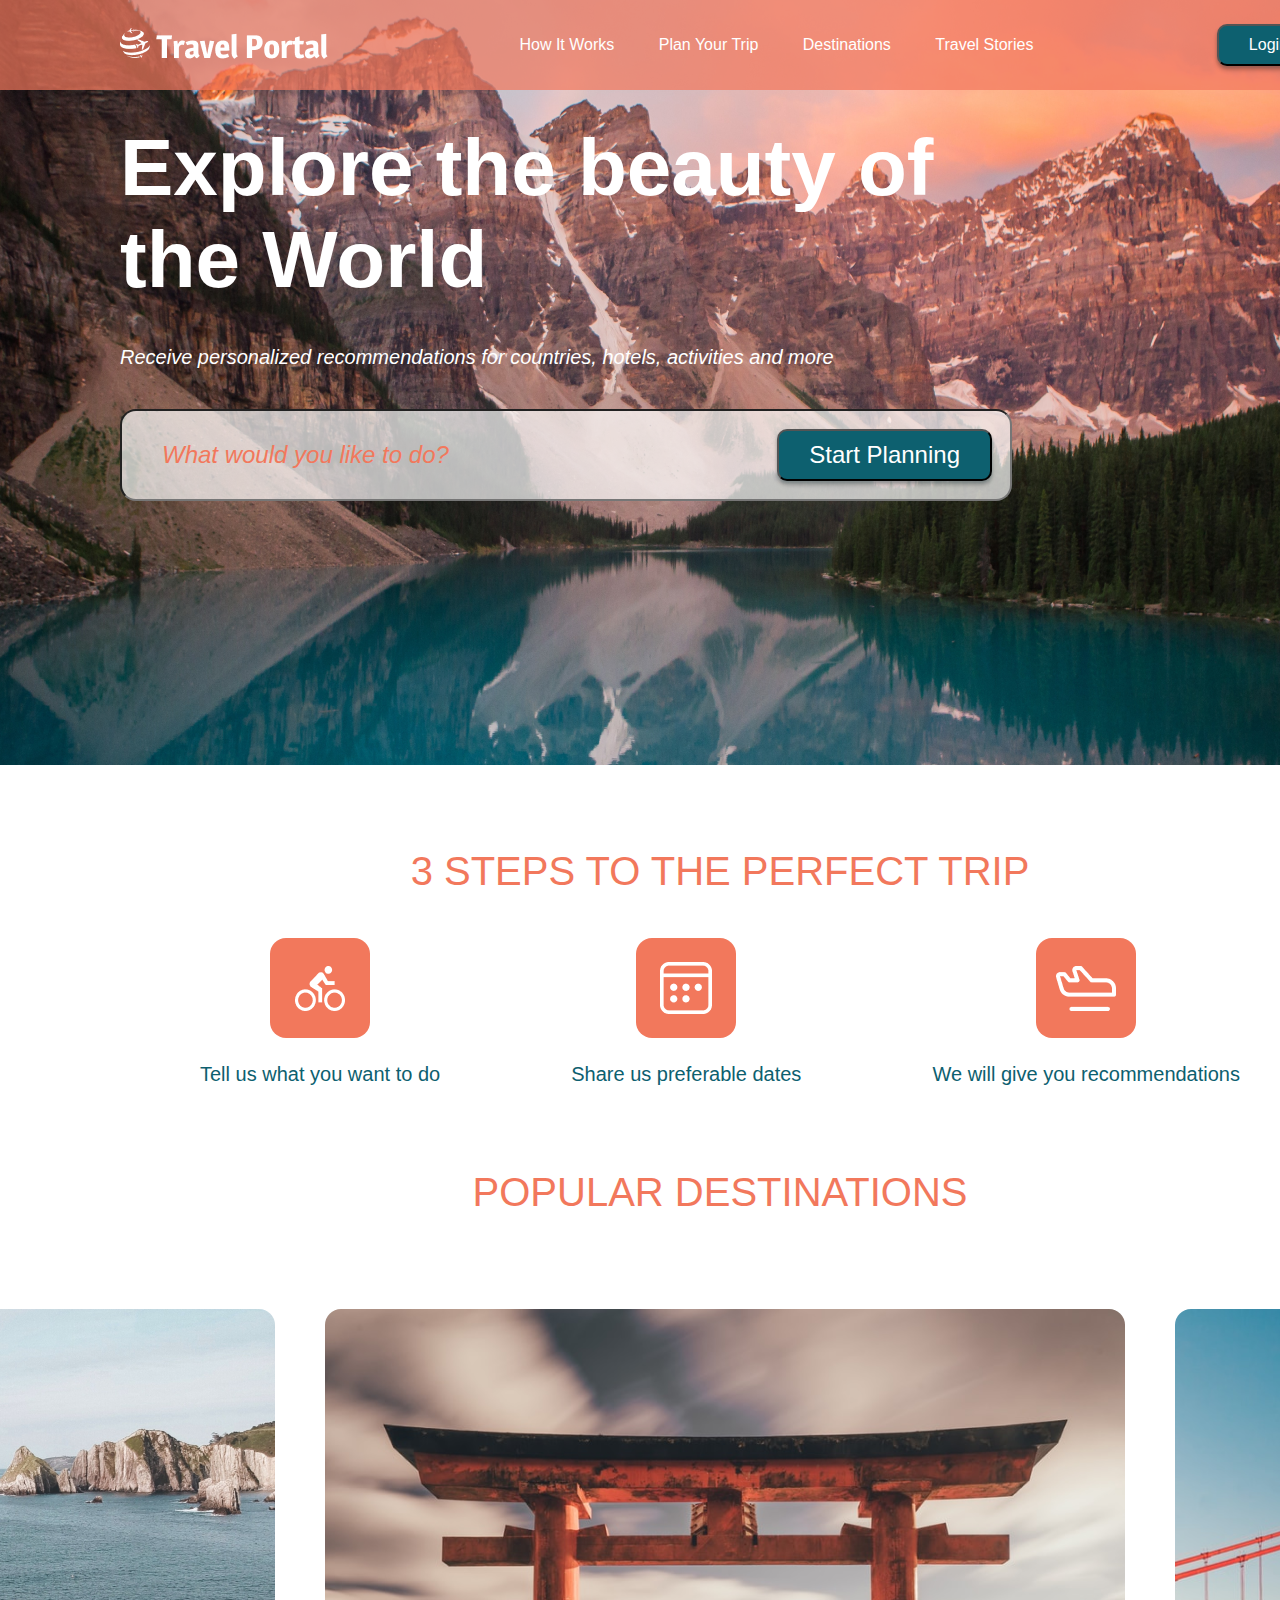
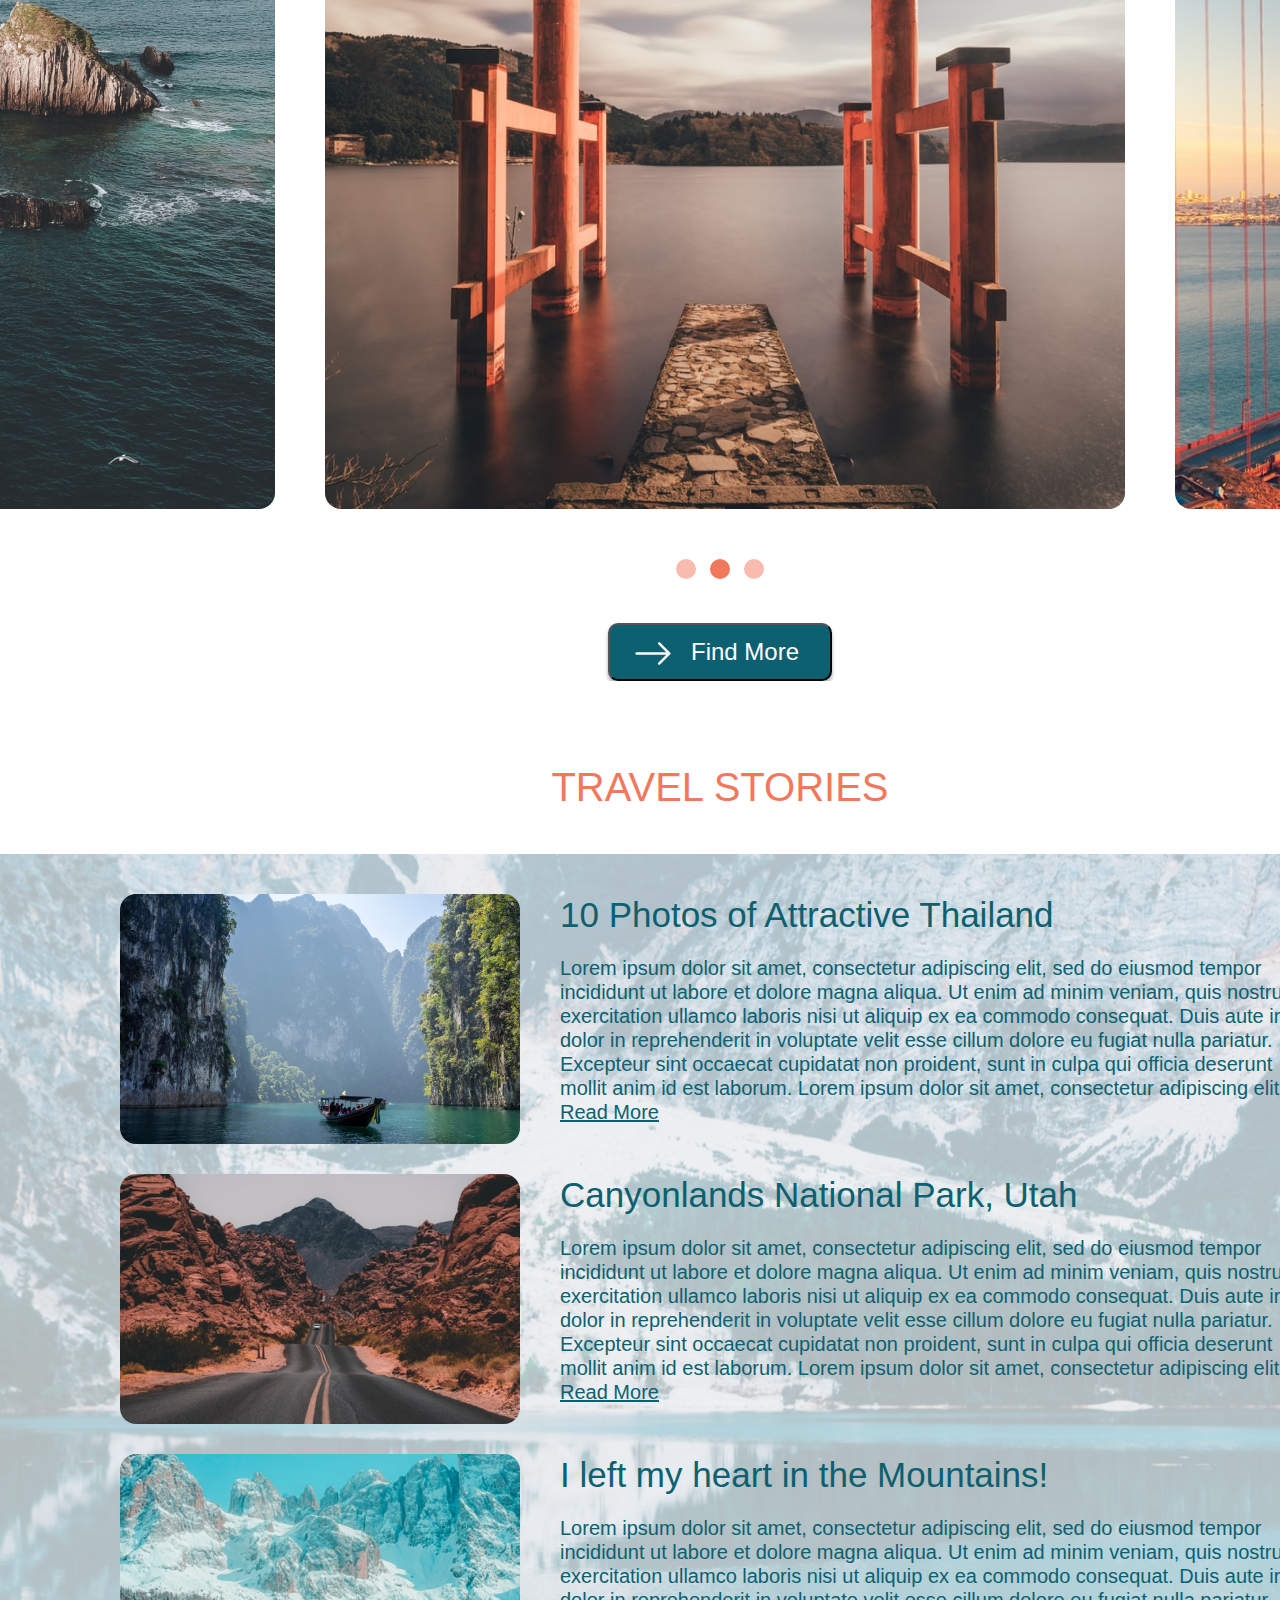
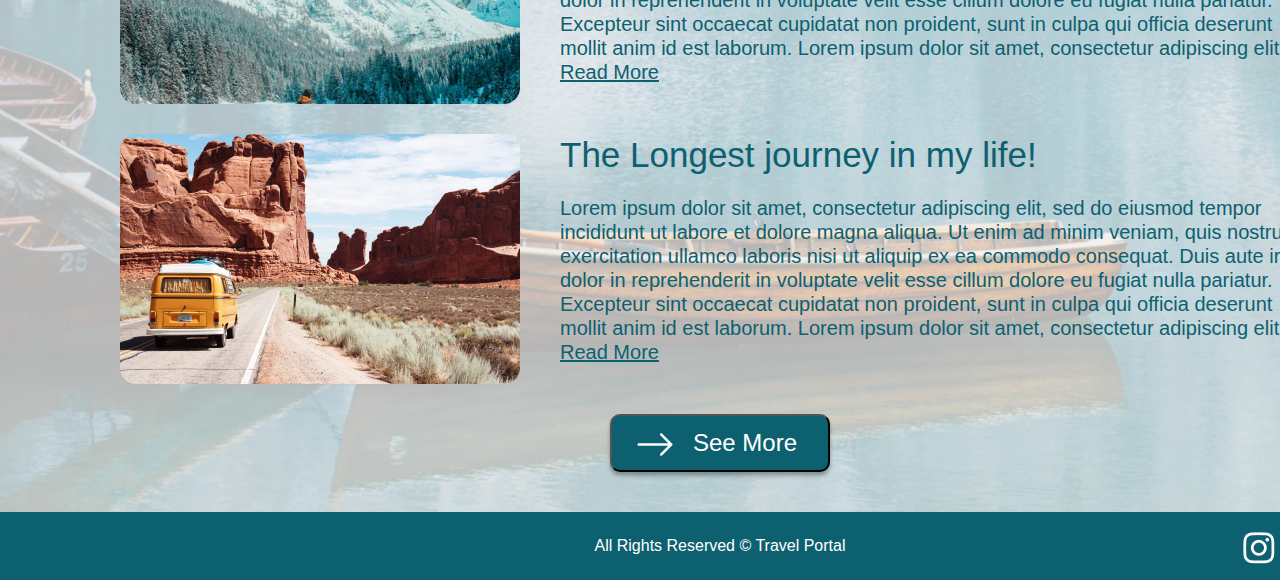
<file: index.html>
<!DOCTYPE html>
<html lang="zxx">
    <head>
        <meta charset="UTF-8" />
        <meta http-equiv="X-UA-Compatible" content="IE=edge" />
        <meta name="viewport" content="width=device-width, initial-scale=1.0" />
        <title>Travel1</title>
        <link rel="stylesheet" href="style.css" />
    </head>
    <body>
        <header>
            <a href="#"><img src="./image/logo.png" alt="Travel" /></a>
            <nav class="nav">
                <ul>
                    <li><a href="#prev">How It Works</a></li>
                    <li><a href="#plan">Plan Your Trip</a></li>
                    <li><a href="#dest">Destinations</a></li>
                    <li><a href="#stor">Travel Stories</a></li>
                </ul>
            </nav>
            <button class="button button-small">Login</button>
        </header>

        <main>
            <section id="prev" class="preview">
                <div class="wraper_preview">
                    <h1>Explore the beauty of the World</h1>
                    <p>Receive personalized recommendations for countries, hotels, activities and more</p>
                    <div class="search">
                        <input type="text" placeholder="What would you like to do?" />
                        <button class="button button-big">Start Planning</button>
                    </div>
                </div>
            </section>

            <section id="plan" class="steps">
                <h2>3 STEPS TO THE PERFECT TRIP</h2>
                <div class="steps-wrapper">
                    <ul>
                        <li>
                            <a href="#">
                                <span class="fico fico-bic"></span>
                                <span>Tell us what you want to do</span>
                            </a>
                        </li>
                        <li>
                            <a href="#">
                                <span class="fico fico-cal"></span>
                                <span>Share us preferable dates</span>
                            </a>
                        </li>
                        <li>
                            <a href="#">
                                <span class="fico fico-plane"></span>
                                <span>We will give you recommendations</span>
                            </a>
                        </li>
                    </ul>
                </div>
            </section>

            <section id="dest" class="destinations">
                <h2>POPULAR DESTINATIONS</h2>

                <div class="destinations-wrapper">
                    <div class="slider">
                        <div class="slider-wrapper"><img src="./image/sl1.png" alt="slider1" /><img src="./image/sl3.png" alt="slider3" /><img src="./image/sl2.png" alt="slider2" /></div>
                    </div>
                    <div class="slider-nav">
                        <ul>
                            <li><a href="#"></a></li>
                            <li><a href="#" class="active"></a></li>
                            <li><a href="#"></a></li>
                        </ul>
                    </div>
                    <button class="button-arrow button button-big">Find More</button>
                </div>
            </section>

            <section id="stor" class="stories">
                <h2>TRAVEL STORIES</h2>
                <div class="travel-stories-wrapper">
                    <article>
                        <img src="./image/thailand.png" alt="thailand" />
                        <div class="single-item-description">
                            <h3>10 Photos of Attractive Thailand</h3>
                            <p>
                                Lorem ipsum dolor sit amet, consectetur adipiscing elit, sed do eiusmod tempor incididunt ut labore et dolore magna aliqua. Ut enim ad minim veniam, quis nostrud exercitation ullamco laboris nisi ut aliquip ex ea commodo consequat. Duis aute irure dolor in reprehenderit in voluptate velit esse cillum dolore eu fugiat nulla pariatur. Excepteur sint occaecat cupidatat
                                non proident, sunt in culpa qui officia deserunt mollit anim id est laborum. Lorem ipsum dolor sit amet, consectetur adipiscing elit... <br /><a href="#">Read More </a>
                            </p>
                        </div>
                    </article>
                    <article>
                        <img src="./image/Canyonlands-National-Park.png" alt="Canyonlands-National-Park" />
                        <div class="single-item-description">
                            <h3>Canyonlands National Park, Utah</h3>
                            <p>
                                Lorem ipsum dolor sit amet, consectetur adipiscing elit, sed do eiusmod tempor incididunt ut labore et dolore magna aliqua. Ut enim ad minim veniam, quis nostrud exercitation ullamco laboris nisi ut aliquip ex ea commodo consequat. Duis aute irure dolor in reprehenderit in voluptate velit esse cillum dolore eu fugiat nulla pariatur. Excepteur sint occaecat cupidatat
                                non proident, sunt in culpa qui officia deserunt mollit anim id est laborum. Lorem ipsum dolor sit amet, consectetur adipiscing elit... <br /><a href="#">Read More </a>
                            </p>
                        </div>
                    </article>

                    <article>
                        <img src="./image/Mountains.png" alt="Mountains" />
                        <div class="single-item-description">
                            <h3>I left my heart in the Mountains!</h3>
                            <p>
                                Lorem ipsum dolor sit amet, consectetur adipiscing elit, sed do eiusmod tempor incididunt ut labore et dolore magna aliqua. Ut enim ad minim veniam, quis nostrud exercitation ullamco laboris nisi ut aliquip ex ea commodo consequat. Duis aute irure dolor in reprehenderit in voluptate velit esse cillum dolore eu fugiat nulla pariatur. Excepteur sint occaecat cupidatat
                                non proident, sunt in culpa qui officia deserunt mollit anim id est laborum. Lorem ipsum dolor sit amet, consectetur adipiscing elit... <br /><a href="#">Read More </a>
                            </p>
                        </div>
                    </article>

                    <article>
                        <img src="./image/Rectangle32.png" alt="car" />
                        <div class="single-item-description">
                            <h3>The Longest journey in my life!</h3>
                            <p>
                                Lorem ipsum dolor sit amet, consectetur adipiscing elit, sed do eiusmod tempor incididunt ut labore et dolore magna aliqua. Ut enim ad minim veniam, quis nostrud exercitation ullamco laboris nisi ut aliquip ex ea commodo consequat. Duis aute irure dolor in reprehenderit in voluptate velit esse cillum dolore eu fugiat nulla pariatur. Excepteur sint occaecat cupidatat
                                non proident, sunt in culpa qui officia deserunt mollit anim id est laborum. Lorem ipsum dolor sit amet, consectetur adipiscing elit... <br /><a href="#">Read More </a>
                            </p>
                        </div>
                    </article>

                    <button class="button-arrow button button-big">See More</button>
                </div>
            </section>
        </main>

        <footer>
            <div>
                <p>All Rights Reserved © Travel Portal</p>
            </div>
            <div class="social">
                <ul>
                    <li>
                        <a href="https://github.com/oscherbatykh"> <img src="./image/instagram.png" alt="instagram" /></a>
                    </li>
                    <li>
                        <a href="https://github.com/oscherbatykh"> <img src="./image/you.png" alt="youtube" /></a>
                    </li>
                    <li>
                        <a href="https://app.rs.school/"> <img src="./image/twitter.png" alt="twitter" /></a>
                    </li>
                </ul>
            </div>
        </footer>
    </body>
</html>
</file>
<file: style.css>
* {
    margin: 0;
    padding: 0;
    box-sizing: border-box;
}

body {
    width: 1440px;
    margin: 0 auto;
    font-family: Arial, Helvetica, sans-serif;
    background: #e5e5e5;
}

header {
    height: 90px;
    position: relative;
    padding: 0 120px;
    box-shadow: inset 0 0 0 1000px rgba(242, 120, 92, 0.7);
    display: flex;
    justify-content: space-between;
    align-items: center;
}

header ul {
    list-style: none;
}
header ul li {
    display: inline-block;
    margin: 0 20px;
}

header ul li a {
    color: #fff;
    text-decoration: none;
}

header ul li a:hover {
    text-decoration: underline;
}

main {
    background: #fff;
}

h1 {
    font-size: 80px;
    color: #fff;
}

h2 {
    font-weight: 500;
    font-size: 40px;
    line-height: 53px;
    margin: 80px 0 40px 0;
    text-align: center;
    color: #f2785c;
}

.button {
    background: #0d606f;
    box-shadow: 0px 4px 4px rgba(0, 0, 0, 0.25), 0px 2px 3px rgba(13, 96, 111, 0.16);
    border-radius: 10px;
    color: #fff;
    padding: 10px 30px;
}

.button-small {
    font-size: 16px;
}

.button-big {
    font-size: 24px;
}

.preview {
    background-image: url("./image/garrett-parker.png");
    background-repeat: no-repeat;
    background-position: center;
    height: 765px;
    padding: 122px 0 0 0;
    margin-top: -90px;
}

.wraper_preview {
    width: 1070px;
    padding: 0 120px;
}
.wraper_preview p {
    font-size: 20px;
    color: #fff;
    font-style: italic;
    margin: 40px 0;
}

.wraper_preview .search {
    position: relative;
    width: 892px;
}

.wraper_preview .search input {
    width: 100%;
    padding: 30px 300px 30px 40px;
    color: #f2785c;
    font-size: 24px;
    font-style: italic;
    background: rgba(255, 255, 255, 0.7);
    border-radius: 16px;
}

.wraper_preview .search input::placeholder {
    color: #f2785c;
}

.wraper_preview .search .button {
    position: absolute;
    right: 20px;
    top: 20px;
}

.steps-wrapper ul {
    display: flex;
    justify-content: space-between;
    list-style: none;
    padding: 0 200px;
    text-align: center;
}
.steps-wrapper ul li a {
    color: #0d606f;
    text-decoration: none;
    font-size: 20px;
}
.steps-wrapper ul li span {
    display: block;
}

.steps-wrapper ul li span.fico {
    display: inline-block;
    width: 100px;
    height: 100px;
    border-radius: 16px;
    margin-bottom: 20px;
}

.steps-wrapper ul li span.fico-bic {
    background: url(./image/bic.png) #f2785c no-repeat center center;
}
.steps-wrapper ul li span.fico-cal {
    background: url(./image/cal.png) #f2785c no-repeat center center;
}
.steps-wrapper ul li span.fico-plane {
    background: url(./image/plane.png) #f2785c no-repeat center center;
}

.destinations-wrapper {
    position: relative;
    overflow: hidden;
}

.destinations-wrapper .slider {
    height: 800px;
    width: 3000px;
    overflow: hidden;
    margin: 50px 0;
    text-align: center;
    position: relative;
}
.destinations-wrapper .slider-wrapper {
    position: absolute;
    left: -550px;
    top: 0;
}

.destinations-wrapper .slider img {
    display: inline-block;
    margin: 0 25px;
    border-radius: 16px;
}

.destinations-wrapper .slider-nav {
    text-align: center;
}

.destinations-wrapper .slider-nav ul li {
    display: inline-block;
    margin: 0 5px;
}
.destinations-wrapper .slider-nav ul li a {
    display: inline-block;
    background: rgba(242, 120, 92, 0.5);
    width: 20px;
    height: 20px;
    border-radius: 100%;
}

.destinations-wrapper .slider-nav ul li a:hover,
.destinations-wrapper .slider-nav ul li a.active {
    background: rgba(242, 120, 92, 1);
}

.destinations-wrapper .button {
    margin-top: 40px;
}

.travel-stories-wrapper {
    background-image: url(./image/travel-stories-wrapper.png);
    box-shadow: inset 0 0 0 1000px rgba(255, 255, 255, 0.7);
    background-repeat: no-repeat;
    background-position: center;
    padding: 40px 120px;
}
.travel-stories-wrapper article {
    display: flex;
    margin-bottom: 30px;
}

.travel-stories-wrapper article img {
    width: 400px;
    border-radius: 16px;
    margin-right: 40px;
}

.travel-stories-wrapper article h3 {
    font-weight: 400;
    font-size: 35px;
    line-height: 42px;
    margin-bottom: 20px;

    color: #0d606f;
}
.travel-stories-wrapper article p {
    font-size: 20px;
    line-height: 24px;

    color: #0d606f;
}
.travel-stories-wrapper article p a {
    color: #0d606f;
}

.button-arrow {
    background: url(./image/arrow.png) #0d606f 25px 17px no-repeat;
    padding: 13px 31px 13px 81px;
    margin: 0 auto;
    display: flex;
}

footer {
    position: relative;
    background: #0d606f;
    text-align: center;
    color: #fff;
    padding: 25px 0;
}
footer .social {
    position: absolute;
    right: 50px;
    top: 20px;
}

footer .social ul li {
    display: inline-block;
    vertical-align: middle;
    margin-left: 20px;
}
</file>
